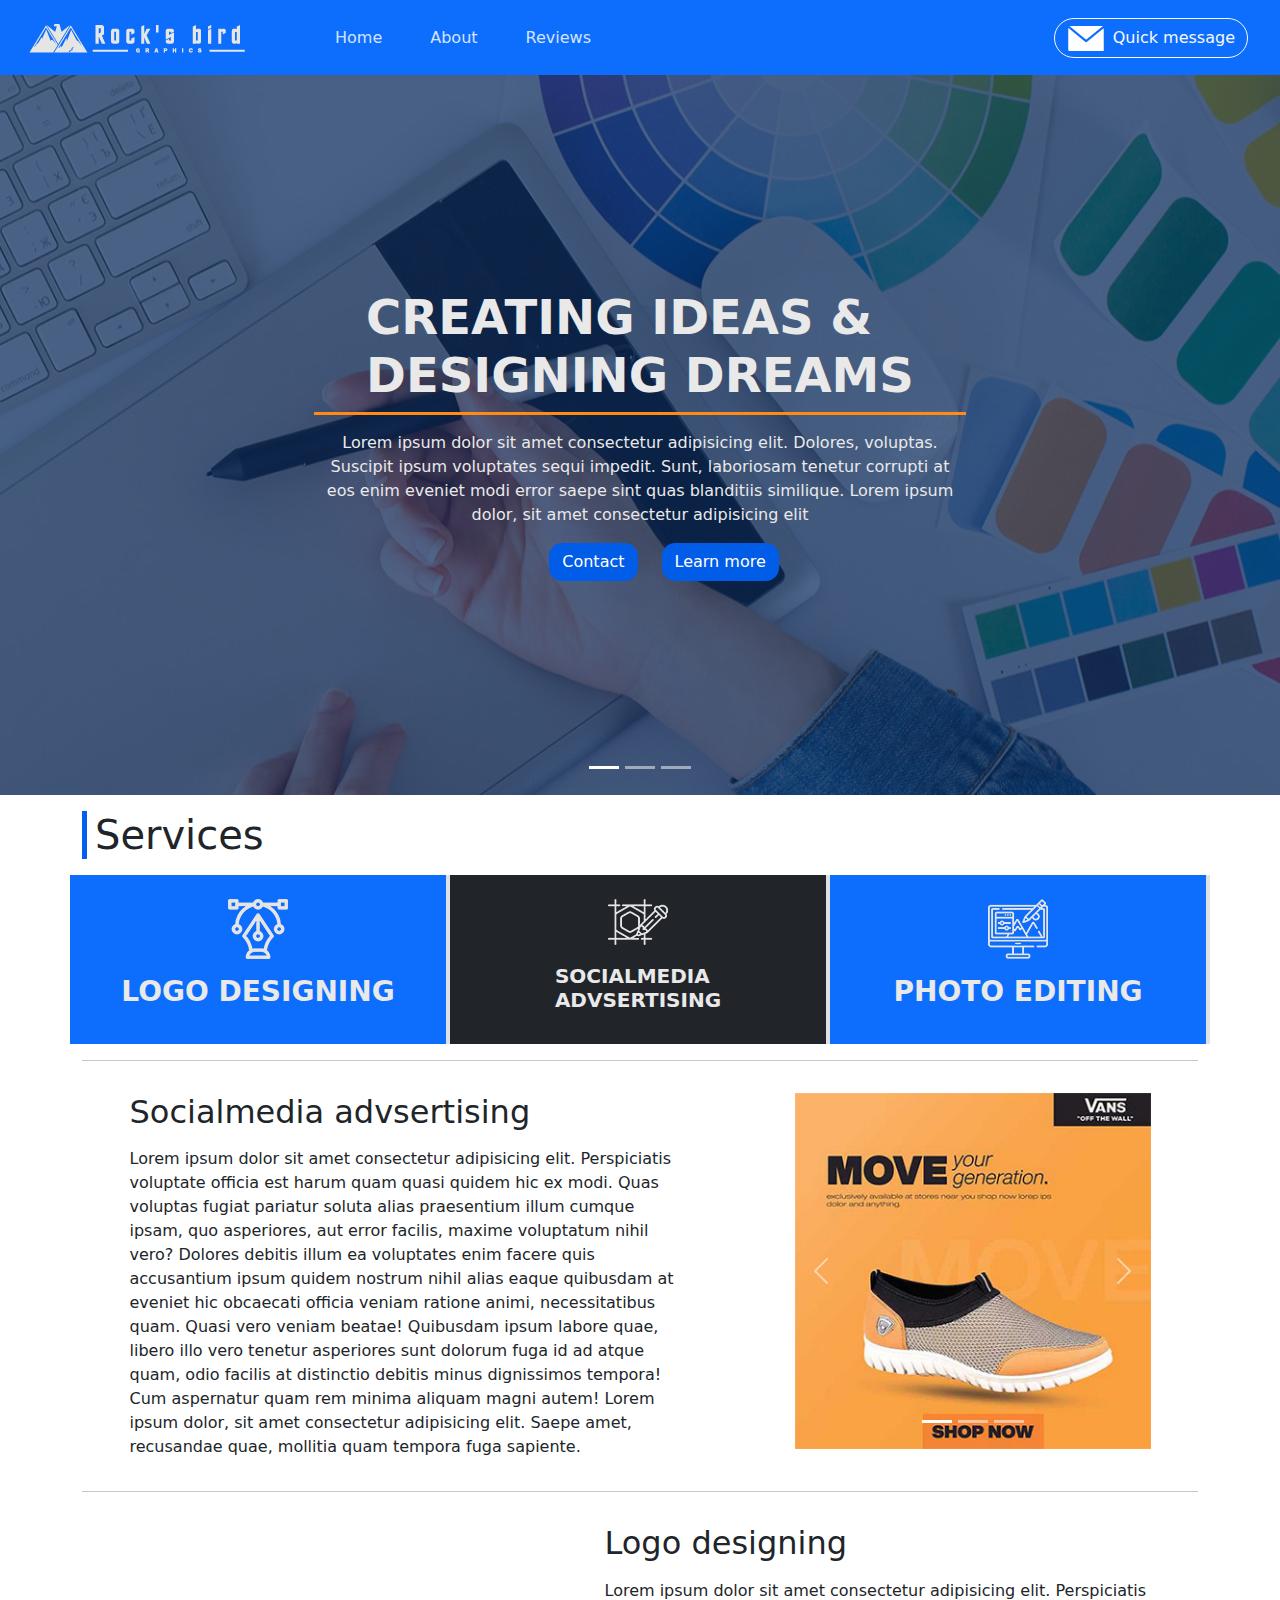
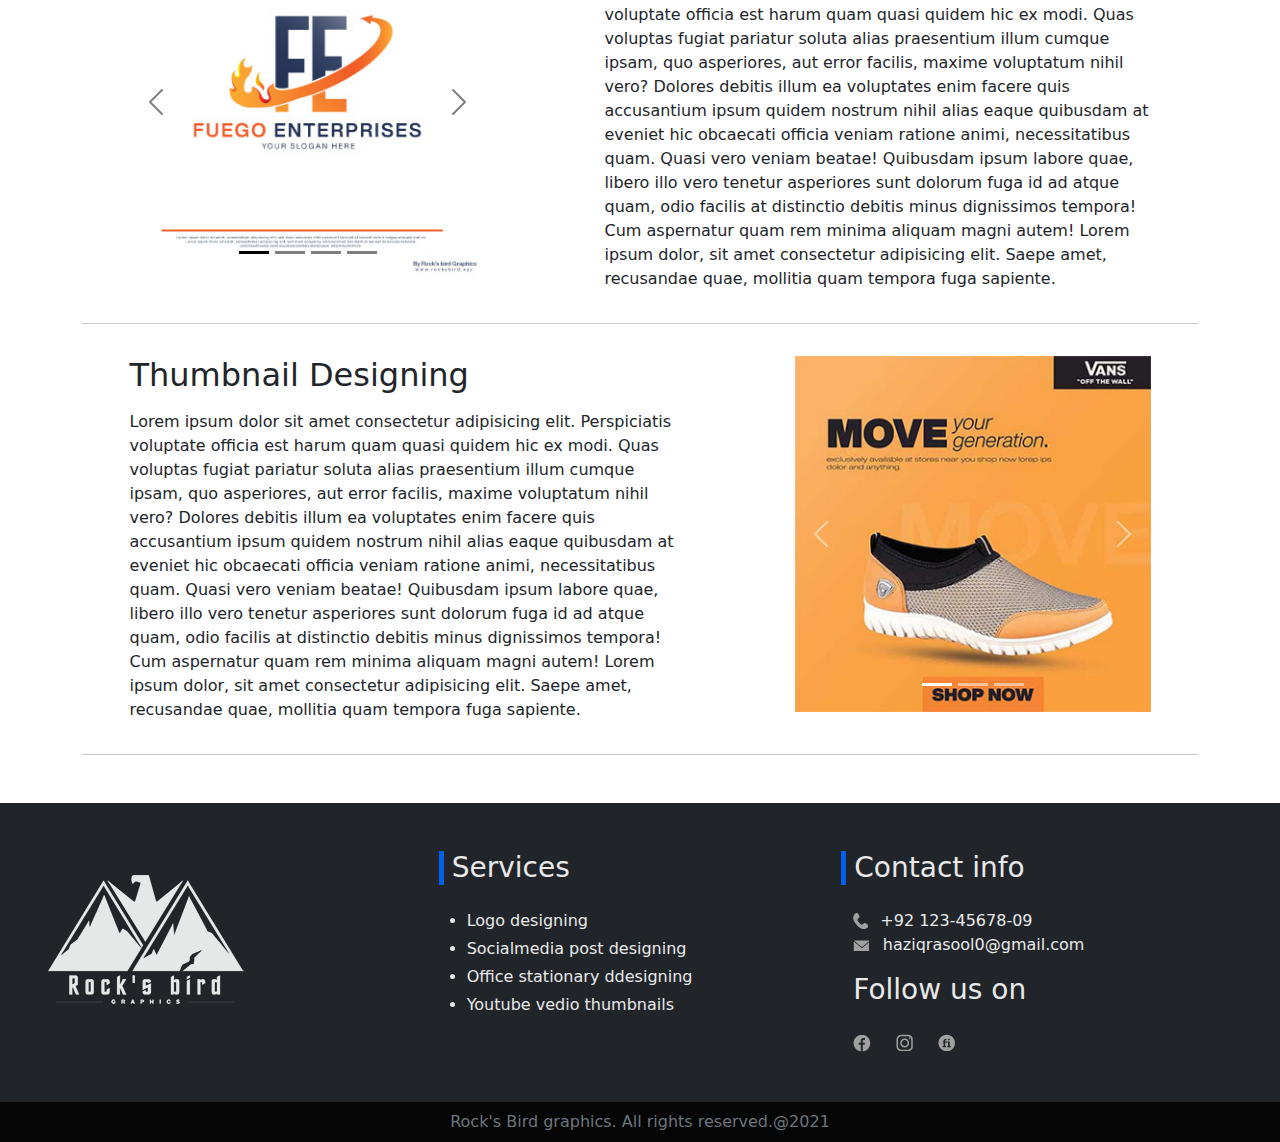
<file: index.html>
<!DOCTYPE html>
<html lang="en">
  <head>
    <meta charset="UTF-8" />
    <meta http-equiv="X-UA-Compatible" content="IE=edge" />
    <meta name="viewport" content="width=device-width, initial-scale=1.0" />
    <title>Home</title>
    <link rel="stylesheet" href="css/bootstrap.css" />
    <link rel="stylesheet" href="css/mystyle.css" />
    <link
      rel="shortcut icon"
      href="images/backgrounds/favicon.png"
      type="image/x-icon"
    />
    <script src="js/jquery.js"></script>
  </head>
  <body>
    <!-- navbar -->
    <nav class="navbar navbar-expand-md bg-primary navbar-dark p-3">
      <div class="navbar-brand">
        <a href="index.html"
          ><img
            src="images/backgrounds/for-ewbsite-logo.png"
            alt="logo"
            class="img-fluid ms-2"
        /></a>
      </div>
      <button
        class="navbar-toggler"
        data-bs-target="#mynavbar"
        data-bs-toggle="collapse"
      >
        <span class="navbar-toggler-icon"></span>
      </button>
      <div class="collapse navbar-collapse" id="mynavbar">
        <ul class="navbar-nav ms-5">
          <li class="nav-item">
            <a href="index.html" class="nav-link px-4">Home</a>
          </li>
          <li class="nav-item">
            <a href="about.html" class="nav-link px-4">About</a>
          </li>
          <li class="nav-item">
            <a href="reviews.html" class="nav-link px-4">Reviews</a>
          </li>
        </ul>
      </div>
      <div class="row align-items-center d-md-block d-none">
        <div class="col-auto me-3">
          <button
            data-bs-target="#modalmessage"
            data-bs-toggle="modal"
            class="btn btn-outline-light rounded-pill"
          >
            <img
              src="images/backgrounds/mail-40px.png"
              alt="message-icon"
              class="me-1"
            />
            Quick message
          </button>
        </div>
      </div>
    </nav>
    <!-- main carousel  -->
    <div class="container-fluid">
      <di class="row">
        <div class="col p-0">
          <div class="carousel slide" data-bs-ride="carousel" id="maincarousel">
            <ol class="carousel-indicators">
              <li
                data-bs-target="#maincarousel"
                data-bs-slide-to="0"
                class="active"
              ></li>
              <li data-bs-target="#maincarousel" data-bs-slide-to="1"></li>
              <li data-bs-target="#maincarousel" data-bs-slide-to="2"></li>
            </ol>
            <div class="carousel-inner">
              <div class="carousel-item active">
                <div class="bg-image">
                  <div class="container-fluid p-0">
                    <div
                      class="row overlay align-items-center justify-content-center"
                    >
                      <div class="col-md-6 col-10">
                        <div
                          class="row justify-content-center border-bottom border-primary border-3"
                        >
                          <div class="col-auto">
                            <h1 class="dialog fw-bold display-5">
                              Creating ideas &<br />
                              Designing dreams
                            </h1>
                          </div>
                        </div>

                        <p class="mt-3 para text-center">
                          Lorem ipsum dolor sit amet consectetur adipisicing
                          elit. Dolores, voluptas. Suscipit ipsum voluptates
                          sequi impedit. Sunt, laboriosam tenetur corrupti at
                          eos enim eveniet modi error saepe sint quas blanditiis
                          similique. Lorem ipsum dolor, sit amet consectetur
                          adipisicing elit
                        </p>
                        <div class="row justify-content-center">
                          <div class="col-auto">
                            <button
                              class="btn btn-primary rounded-3 ms-5"
                              data-bs-target="#modalSignin"
                              data-bs-toggle="modal"
                            >
                              Contact
                            </button>
                          </div>
                          <div class="col-auto">
                            <a href="about.html"
                              ><button class="btn btn-primary rounded-3">
                                Learn more
                              </button></a
                            >
                          </div>
                        </div>
                      </div>
                    </div>
                  </div>
                </div>
              </div>
              <!-- item 2  -->
              <div class="carousel-item">
                <div class="bg-image-2">
                  <div class="container-fluid p-0">
                    <div
                      class="row overlay align-items-center justify-content-center"
                    >
                      <div class="col-md-6 col-10">
                        <div
                          class="row justify-content-center border-bottom border-primary border-3"
                        >
                          <div class="col-auto">
                            <h1 class="dialog fw-bold display-5">
                              Creating ideas
                            </h1>
                          </div>
                        </div>
                        <p class="mt-3 para text-center">
                          Lorem ipsum dolor sit amet consectetur adipisicing
                          elit. Dolores, voluptas. Suscipit ipsum voluptates
                          sequi impedit. Sunt, laboriosam tenetur corrupti at
                          eos enim eveniet modi error saepe sint quas blanditiis
                          similique. Lorem ipsum dolor, sit amet consectetur
                          adipisicing elit
                        </p>
                        <div class="row justify-content-center">
                          <div class="col-auto">
                            <button
                              class="btn btn-primary ms-5 rounded-3"
                              data-bs-target="#modalSignin"
                              data-bs-toggle="modal"
                            >
                              Contact
                            </button>
                          </div>
                          <div class="col-auto">
                            <a href="about.html"
                              ><button class="btn btn-primary rounded-3">
                                Learn more
                              </button></a
                            >
                          </div>
                        </div>
                      </div>
                    </div>
                  </div>
                </div>
              </div>
              <!-- item 3  -->
              <div class="carousel-item">
                <div class="bg-image-3">
                  <div class="container-fluid p-0">
                    <div
                      class="row overlay align-items-center justify-content-center"
                    >
                      <div class="col-md-6 col-10">
                        <div
                          class="row justify-content-center border-bottom border-primary border-3"
                        >
                          <div class="col-auto">
                            <h1 class="dialog fw-bold display-5">
                              Designing Dreams
                            </h1>
                          </div>
                        </div>
                        <p class="mt-3 para text-center">
                          Lorem ipsum dolor sit amet consectetur adipisicing
                          elit. Dolores, voluptas. Suscipit ipsum voluptates
                          sequi impedit. Sunt, laboriosam tenetur corrupti at
                          eos enim eveniet modi error saepe sint quas blanditiis
                          similique. Lorem ipsum dolor, sit amet consectetur
                          adipisicing elit
                        </p>
                        <div class="row justify-content-center">
                          <div class="col-auto">
                            <button
                              class="btn btn-primary ms-5 rounded-3"
                              data-bs-target="#modalSignin"
                              data-bs-toggle="modal"
                            >
                              Contact
                            </button>
                          </div>
                          <div class="col-auto">
                            <a href="about.html"
                              ><button class="btn btn-primary rounded-3">
                                Learn more
                              </button></a
                            >
                          </div>
                        </div>
                      </div>
                    </div>
                  </div>
                </div>
              </div>
            </div>
          </div>
        </div>
      </di>
    </div>
    <!-- services  -->
    <div class="container my-3">
      <div class="row">
        <div class="col"><h1 class="border-left ps-2">Services</h1></div>
      </div>
      <div class="row my-2">
        <div class="col-md-4 bg-primary p-4 border-end border-4">
          <div class="row justify-content-center">
            <div class="col-auto">
              <img src="images/backgrounds/logo.png" class="img-fluid" />
            </div>
          </div>
          <div class="row justify-content-center mt-3">
            <div class="col-auto">
              <h2 class="text-uppercase fw-bold fs-3 text-color">
                Logo designing
              </h2>
            </div>
          </div>
        </div>
        <div class="col-md-4 bg-dark p-4 border-end border-4">
          <div class="row justify-content-center">
            <div class="col-auto">
              <img src="images/backgrounds/logo-design.png" class="img-fluid" />
            </div>
          </div>
          <div class="row justify-content-center mt-3">
            <div class="col-auto">
              <h2
                class="text-uppercase fw-bold fs-5 text-color text-align-center"
              >
                socialmedia <br />
                advsertising
              </h2>
            </div>
          </div>
        </div>
        <div class="col-md-4 bg-primary p-4 border-end border-4">
          <div class="row justify-content-center">
            <div class="col-auto">
              <img src="images/backgrounds/img-editing.png" class="img-fluid" />
            </div>
          </div>
          <div class="row justify-content-center mt-3">
            <div class="col-auto">
              <h2 class="text-uppercase fw-bold fs-3 text-color">
                Photo editing
              </h2>
            </div>
          </div>
        </div>
      </div>
      <hr />
    </div>
    <!-- body  -->
    <div class="container">
      <div class="row d-flex justify-content-center">
        <div class="col-md-6 mt-3">
          <h2 class="mb-3">Socialmedia advsertising</h2>
          <p class="">
            Lorem ipsum dolor sit amet consectetur adipisicing elit.
            Perspiciatis voluptate officia est harum quam quasi quidem hic ex
            modi. Quas voluptas fugiat pariatur soluta alias praesentium illum
            cumque ipsam, quo asperiores, aut error facilis, maxime voluptatum
            nihil vero? Dolores debitis illum ea voluptates enim facere quis
            accusantium ipsum quidem nostrum nihil alias eaque quibusdam at
            eveniet hic obcaecati officia veniam ratione animi, necessitatibus
            quam. Quasi vero veniam beatae! Quibusdam ipsum labore quae, libero
            illo vero tenetur asperiores sunt dolorum fuga id ad atque quam,
            odio facilis at distinctio debitis minus dignissimos tempora! Cum
            aspernatur quam rem minima aliquam magni autem! Lorem ipsum dolor,
            sit amet consectetur adipisicing elit. Saepe amet, recusandae quae,
            mollitia quam tempora fuga sapiente.
          </p>
        </div>
        <div class="col-md-4 col-8 offset-md-1 my-3">
          <div class="carousel slide" data-bs-ride="carousel" id="sm-carousel">
            <ol class="carousel-indicators">
              <li
                data-bs-target="#sm-carousel"
                data-bs-slide-to="0"
                class="active"
              ></li>
              <li data-bs-target="#sm-carousel" data-bs-slide-to="1"></li>
              <li data-bs-target="#sm-carousel" data-bs-slide-to="2"></li>
            </ol>
            <div class="carousel-inner">
              <div class="carousel-item active">
                <img
                  src="images/SM posts/orange-shoes.jpg"
                  alt=""
                  class="img-fluid p-0"
                />
              </div>
              <div class="carousel-item">
                <img
                  src="images/SM posts/hh.jpg"
                  alt=""
                  class="img-fluid p-0"
                />
              </div>
              <div class="carousel-item">
                <img
                  src="images/SM posts/travel.jpg"
                  alt=""
                  class="img-fluid p-0"
                />
              </div>
              <button
                class="carousel-control-next"
                data-bs-target="#sm-carousel"
                data-bs-slide="next"
              >
                <span class="carousel-control-next-icon"></span>
              </button>
              <button
                class="carousel-control-prev"
                data-bs-target="#sm-carousel"
                data-bs-slide="prev"
              >
                <span class="carousel-control-prev-icon"></span>
              </button>
            </div>
          </div>
        </div>
      </div>
      <hr />
      <div class="row d-flex justify-content-center">
        <div class="col-md-6 mt-3 order-md-2 order-1 offset-md-1">
          <h2 class="mb-3">Logo designing</h2>
          <p class="">
            Lorem ipsum dolor sit amet consectetur adipisicing elit.
            Perspiciatis voluptate officia est harum quam quasi quidem hic ex
            modi. Quas voluptas fugiat pariatur soluta alias praesentium illum
            cumque ipsam, quo asperiores, aut error facilis, maxime voluptatum
            nihil vero? Dolores debitis illum ea voluptates enim facere quis
            accusantium ipsum quidem nostrum nihil alias eaque quibusdam at
            eveniet hic obcaecati officia veniam ratione animi, necessitatibus
            quam. Quasi vero veniam beatae! Quibusdam ipsum labore quae, libero
            illo vero tenetur asperiores sunt dolorum fuga id ad atque quam,
            odio facilis at distinctio debitis minus dignissimos tempora! Cum
            aspernatur quam rem minima aliquam magni autem! Lorem ipsum dolor,
            sit amet consectetur adipisicing elit. Saepe amet, recusandae quae,
            mollitia quam tempora fuga sapiente.
          </p>
        </div>
        <div class="col-md-4 col-8 my-3 order-md-1 order-2">
          <div
            class="carousel slide carousel-dark"
            data-bs-ride="carousel"
            id="logo-carousel"
          >
            <div class="carousel-inner">
              <ol class="carousel-indicators">
                <li
                  data-bs-target="#logo-carousel"
                  data-bs-slide-to="0"
                  class="active"
                ></li>
                <li data-bs-target="#logo-carousel" data-bs-slide-to="1"></li>
                <li data-bs-target="#logo-carousel" data-bs-slide-to="2"></li>
                <li data-bs-target="#logo-carousel" data-bs-slide-to="3"></li>
              </ol>
              <div class="carousel-item active">
                <img
                  src="images/logos/Fuego-logo.jpg"
                  alt=""
                  class="img-fluid p-0"
                />
              </div>
              <div class="carousel-item">
                <img
                  src="images/logos/bonsai logo.jpg"
                  alt=""
                  class="img-fluid p-0"
                />
              </div>
              <div class="carousel-item">
                <img
                  src="images/logos/ornge-logo.jpg"
                  alt=""
                  class="img-fluid p-0"
                />
              </div>
              <div class="carousel-item">
                <img
                  src="images/logos/orange 2.jpg"
                  alt=""
                  class="img-fluid p-0"
                />
              </div>
              <button
                class="carousel-control-next"
                data-bs-target="#logo-carousel"
                data-bs-slide="next"
              >
                <span class="carousel-control-next-icon"></span>
              </button>
              <button
                class="carousel-control-prev"
                data-bs-target="#logo-carousel"
                data-bs-slide="prev"
              >
                <span class="carousel-control-prev-icon"></span>
              </button>
            </div>
          </div>
        </div>
      </div>
      <hr />
      <div class="row d-flex justify-content-center">
        <div class="col-md-6 mt-3">
          <h2 class="mb-3">Thumbnail Designing</h2>
          <p class="">
            Lorem ipsum dolor sit amet consectetur adipisicing elit.
            Perspiciatis voluptate officia est harum quam quasi quidem hic ex
            modi. Quas voluptas fugiat pariatur soluta alias praesentium illum
            cumque ipsam, quo asperiores, aut error facilis, maxime voluptatum
            nihil vero? Dolores debitis illum ea voluptates enim facere quis
            accusantium ipsum quidem nostrum nihil alias eaque quibusdam at
            eveniet hic obcaecati officia veniam ratione animi, necessitatibus
            quam. Quasi vero veniam beatae! Quibusdam ipsum labore quae, libero
            illo vero tenetur asperiores sunt dolorum fuga id ad atque quam,
            odio facilis at distinctio debitis minus dignissimos tempora! Cum
            aspernatur quam rem minima aliquam magni autem! Lorem ipsum dolor,
            sit amet consectetur adipisicing elit. Saepe amet, recusandae quae,
            mollitia quam tempora fuga sapiente.
          </p>
        </div>
        <div class="col-md-4 col-8 offset-md-1 my-3">
          <div class="carousel slide" data-bs-ride="carousel" id="sm-carousel2">
            <div class="carousel-inner">
              <ol class="carousel-indicators">
                <li
                  data-bs-target="#sm-carousel2"
                  data-bs-slide-to="0"
                  class="active"
                ></li>
                <li data-bs-target="#sm-carousel2" data-bs-slide-to="1"></li>
                <li data-bs-target="#sm-carousel2" data-bs-slide-to="2"></li>
              </ol>
              <div class="carousel-item active">
                <img
                  src="images/SM posts/orange-shoes.jpg"
                  alt=""
                  class="img-fluid p-0"
                />
              </div>
              <div class="carousel-item">
                <img
                  src="images/SM posts/hh.jpg"
                  alt=""
                  class="img-fluid p-0"
                />
              </div>
              <div class="carousel-item">
                <img
                  src="images/SM posts/travel.jpg"
                  alt=""
                  class="img-fluid p-0"
                />
              </div>
              <button
                class="carousel-control-next"
                data-bs-target="#sm-carousel2"
                data-bs-slide="next"
              >
                <span class="carousel-control-next-icon"></span>
              </button>
              <button
                class="carousel-control-prev"
                data-bs-target="#sm-carousel2"
                data-bs-slide="prev"
              >
                <span class="carousel-control-prev-icon"></span>
              </button>
            </div>
          </div>
        </div>
      </div>
      <hr />
    </div>
    <!-- footer  -->
    <div class="container-fluid mt-5 bg-dark p-5">
      <div class="row">
        <div class="col-md-3 my-4 d-md-inline d-none">
          <img
            src="images/backgrounds/bright-logo-detail-and-simple.png"
            alt="Brand logo"
          />
        </div>
        <div class="col-md-4 offset-md-1 col-6">
          <div class="row mb-3">
            <h3 class="text-color border-left ps-2">Services</h3>
          </div>
          <div class="row ms-1">
            <ul>
              <li class="text-color">Logo designing</li>
              <li class="text-color my-1">Socialmedia post designing</li>
              <li class="text-color">Office stationary ddesigning</li>
              <li class="text-color my-1">Youtube vedio thumbnails</li>
            </ul>
          </div>
        </div>
        <div class="col-md-4 col-6">
          <div class="row mb-3">
            <h3 class="text-color border-left ps-2">Contact info</h3>
          </div>
          <div class="row">
            <div class="col-auto">
              <img src="images/backgrounds/call-icon.png" alt="" />
            </div>
            <div class="col-auto text-color p-0">+92 123-45678-09</div>
          </div>
          <div class="row">
            <div class="col-1">
              <img src="images/backgrounds/mail-icon.png" alt="" />
            </div>
            <div class="col-9 text-color ms-2 p-0">haziqrasool0@gmail.com</div>
          </div>
          <div class="row my-3">
            <h3 class="text-color">Follow us on</h3>
          </div>
          <div class="row">
            <div class="col-auto">
              <a
                href="https://www.facebook.com/profile.php?id=100007521962107"
                target="blank"
                ><img
                  src="images/backgrounds/facebook-icon.png"
                  alt="facebook-icon"
                  data-bs-toggle="tooltip"
                  data-bs-placement="top"
                  title="Facebook"
                />
              </a>
            </div>
            <div class="col-auto">
              <a
                href="https://www.instagram.com/rocksbird_graphics"
                target="blank"
                ><img
                  src="images/backgrounds/insta-icon.png"
                  alt="instagram-icon"
                  data-bs-toggle="tooltip"
                  data-bs-placement="top"
                  title="Instagram"
              /></a>
            </div>
            <div class="col-auto">
              <a
                href="https://www.fiverr.com/rocks_bird_?up_rollout=true"
                target="blank"
                ><img
                  src="images/backgrounds/fiverr-icon.png"
                  alt="fiverr-icon"
                  data-bs-toggle="tooltip"
                  data-bs-placement="top"
                  title="Fiverr"
              /></a>
            </div>
          </div>
        </div>
      </div>
    </div>
    <div class="container-fluid" style="background-color: rgb(5, 5, 5)">
      <div class="row justify-content-center text-color text-muted p-2">
        Rock's Bird graphics. All rights reserved.@2021
      </div>
    </div>
    <!-- contact modal   -->
    <div class="modal fade" id="modalSignin" data-bs-backdrop="static">
      <div class="modal-dialog">
        <div class="modal-content rounded-3 shadow">
          <div class="modal-header pb-4 border-bottom-1">
            <h2 class="fw-bold">Contact now</h2>
            <button
              type="button"
              class="btn-close"
              data-bs-dismiss="modal"
            ></button>
          </div>

          <div class="modal-body p-5 pt-3">
            <form class="">
              <div class="form-floating mb-3">
                <input
                  type="text"
                  class="form-control rounded-3"
                  id="floatingInput"
                  placeholder="name@example.com"
                />
                <label for="floatingInput">Full name</label>
              </div>
              <div class="form-floating mb-3">
                <input
                  type="email"
                  class="form-control rounded-3"
                  id="floatingInput"
                  placeholder="name@example.com"
                />
                <label for="floatingInput">Email address</label>
              </div>
              <div class="form-floating mb-3">
                <textarea
                  type="text"
                  class="form-control rounded-3"
                  id="floatingInput"
                  style="height: 100px"
                  placeholder="name@example.com"
                ></textarea>
                <label for="floatingInput">Your message</label>
              </div>
              <button
                class="w-100 mb-2 btn btn-lg rounded-4 btn-primary"
                type="submit"
              >
                Send
              </button>

              <hr class="my-4" />
              <h2 class="fs-5 fw-bold mb-3">Or use a third-party</h2>
              <button
                class="w-100 py-2 mb-2 btn btn-outline-success rounded-4"
                type="submit"
              >
                <img
                  src="images/backgrounds/fiverr-icon.png"
                  alt=""
                  class="me-5"
                />
                Message on Fiverr
              </button>
              <button
                class="w-100 py-2 mb-2 btn btn-outline-primary rounded-4"
                type="submit"
              >
                <img
                  src="images/backgrounds/facebook-icon.png"
                  alt=""
                  class="me-3"
                />
                Message on Facebook
              </button>
              <button
                class="w-100 py-2 mb-2 btn btn-outline-info rounded-4"
                type="submit"
              >
                <img
                  src="images/backgrounds/insta-icon.png"
                  alt=""
                  class="me-3"
                />
                Message on Instagram
              </button>
            </form>
          </div>
        </div>
      </div>
    </div>
    <!-- modal message  -->
    <div class="modal fade" id="modalmessage" data-bs-backdrop="static">
      <div class="modal-dialog modal-dialog-centered">
        <div class="modal-content rounded-3">
          <div class="modal-header pb-4 border-bottom-1">
            <h2 class="fw-bold">Send a quick message</h2>
            <button
              type="button"
              class="btn-close"
              data-bs-dismiss="modal"
            ></button>
          </div>

          <div class="modal-body p-5 pt-3">
            <form class="">
              <div class="form-floating mb-3">
                <input
                  type="text"
                  class="form-control rounded-3"
                  id="floatingInput"
                  placeholder="name@example.com"
                />
                <label for="floatingInput">Full name</label>
              </div>
              <div class="form-floating mb-3">
                <input
                  type="email"
                  class="form-control rounded-3"
                  id="floatingInput"
                  placeholder="name@example.com"
                />
                <label for="floatingInput">Email address</label>
              </div>
              <div class="form-floating mb-3">
                <textarea
                  type="text"
                  class="form-control rounded-3"
                  id="floatingInput"
                  style="height: 100px"
                  placeholder="name@example.com"
                ></textarea>
                <label for="floatingInput">Your message</label>
              </div>
              <button
                class="w-100 mb-2 btn btn-lg rounded-4 btn-new"
                type="submit"
              >
                Send
              </button>
            </form>
          </div>
        </div>
      </div>
    </div>
    <script src="js/bootstrap.bundle.js"></script>
    <script src="js/myjava.js"></script>
  </body>
</html>
</file>
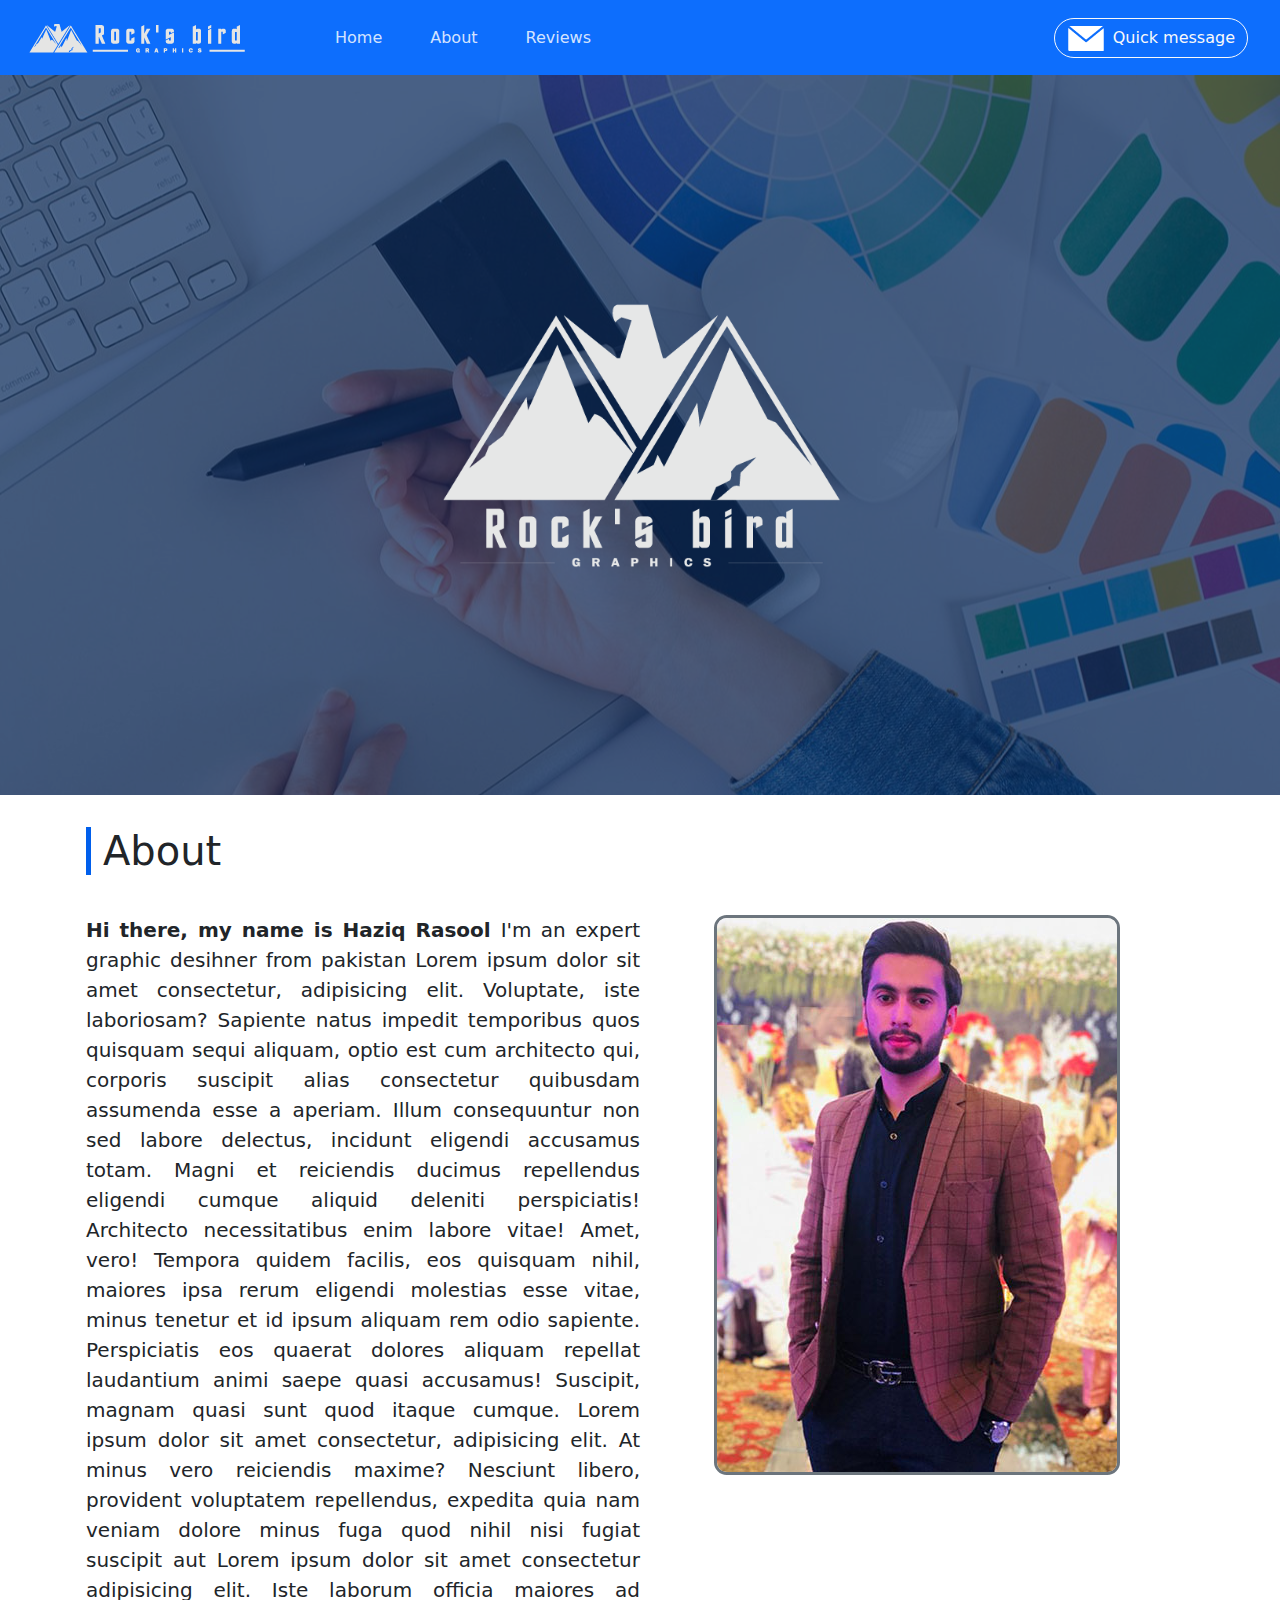
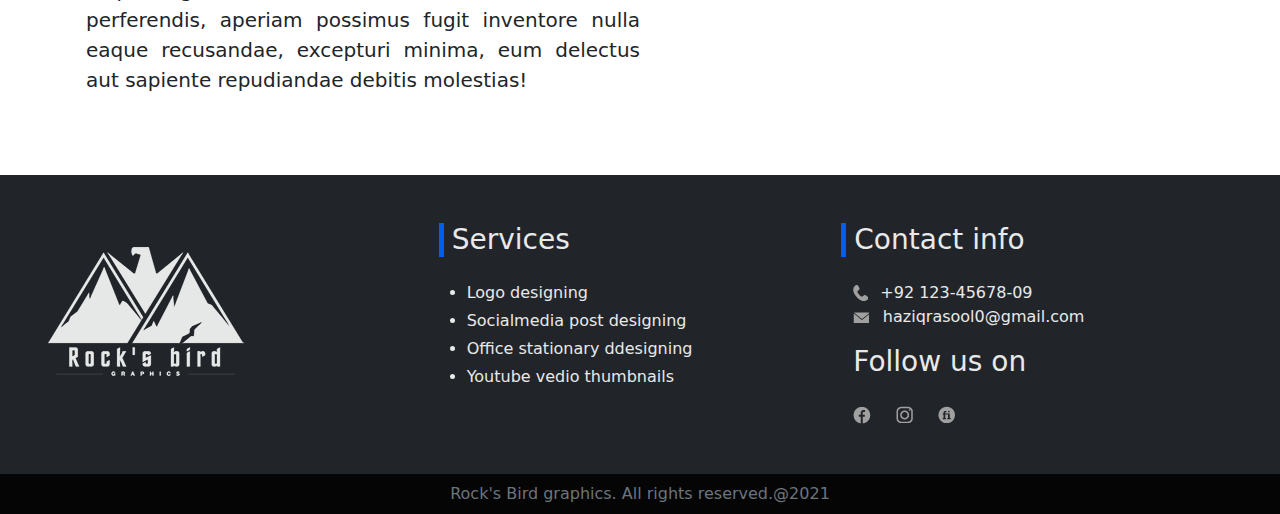
<file: about.html>
<!DOCTYPE html>
<html lang="en">
  <head>
    <meta charset="UTF-8" />
    <meta http-equiv="X-UA-Compatible" content="IE=edge" />
    <meta name="viewport" content="width=device-width, initial-scale=1.0" />
    <title>About</title>
    <link rel="stylesheet" href="css/bootstrap.css" />
    <link rel="stylesheet" href="css/mystyle.css" />
    <link
      rel="shortcut icon"
      href="images/backgrounds/favicon.png"
      type="image/x-icon"
    />
  </head>
  <body>
    <!-- navbar  -->
    <nav class="navbar navbar-expand-md bg-primary navbar-dark p-3">
      <div class="navbar-brand">
        <a href="index.html"
          ><img
            src="images/backgrounds/for-ewbsite-logo.png"
            alt="logo"
            class="img-fluid ms-2"
        /></a>
      </div>
      <button
        class="navbar-toggler"
        data-bs-target="#mynavbar"
        data-bs-toggle="collapse"
      >
        <span class="navbar-toggler-icon"></span>
      </button>
      <div class="collapse navbar-collapse" id="mynavbar">
        <ul class="navbar-nav ms-5">
          <li class="nav-item">
            <a href="index.html" class="nav-link px-4">Home</a>
          </li>
          <li class="nav-item">
            <a href="about.html" class="nav-link px-4">About</a>
          </li>
          <li class="nav-item">
            <a href="reviews.html" class="nav-link px-4">Reviews</a>
          </li>
        </ul>
      </div>
      <div class="row align-items-center d-md-block d-none">
        <div class="col-auto me-3">
          <button
            data-bs-target="#modalmessage"
            data-bs-toggle="modal"
            class="btn btn-outline-light rounded-pill"
          >
            <img
              src="images/backgrounds/mail-40px.png"
              alt="message-icon"
              class="me-1"
            />
            Quick message
          </button>
        </div>
      </div>
    </nav>
    <div class="container-fluid bg-image">
      <div class="row overlay justify-content-center align-items-center">
        <div class="col-md-4 col-8">
          <img
            src="images/backgrounds/for-about.png"
            alt="logo"
            class="img-fluid"
          />
        </div>
      </div>
    </div>
    <div class="container my-3">
      <div class="row p-3"><h1 class="border-left fs-1">About</h1></div>
      <div class="row justify-content-around p-3">
        <div class="col-md-6 p-0">
          <p class="fs-5 text-justify">
            <b class="fw-bold">Hi there, my name is Haziq Rasool </b>
            I'm an expert graphic desihner from pakistan Lorem ipsum dolor sit
            amet consectetur, adipisicing elit. Voluptate, iste laboriosam?
            Sapiente natus impedit temporibus quos quisquam sequi aliquam, optio
            est cum architecto qui, corporis suscipit alias consectetur
            quibusdam assumenda esse a aperiam. Illum consequuntur non sed
            labore delectus, incidunt eligendi accusamus totam. Magni et
            reiciendis ducimus repellendus eligendi cumque aliquid deleniti
            perspiciatis! Architecto necessitatibus enim labore vitae! Amet,
            vero! Tempora quidem facilis, eos quisquam nihil, maiores ipsa rerum
            eligendi molestias esse vitae, minus tenetur et id ipsum aliquam rem
            odio sapiente. Perspiciatis eos quaerat dolores aliquam repellat
            laudantium animi saepe quasi accusamus! Suscipit, magnam quasi sunt
            quod itaque cumque. Lorem ipsum dolor sit amet consectetur,
            adipisicing elit. At minus vero reiciendis maxime? Nesciunt libero,
            provident voluptatem repellendus, expedita quia nam veniam dolore
            minus fuga quod nihil nisi fugiat suscipit aut Lorem ipsum dolor sit
            amet consectetur adipisicing elit. Iste laborum officia maiores ad
            perferendis, aperiam possimus fugit inventore nulla eaque
            recusandae, excepturi minima, eum delectus aut sapiente repudiandae
            debitis molestias!
          </p>
        </div>
        <div class="col-md-6">
          <img
            src="images/backgrounds/profile-pic.jpg"
            alt=""
            class="border-3 border-secondary border rounded-3 d-block mx-auto"
          />
        </div>
      </div>
    </div>
    <!-- footer  -->
    <div class="container-fluid mt-5 bg-dark p-5">
      <div class="row">
        <div class="col-md-3 my-4 d-md-inline d-none">
          <img
            src="images/backgrounds/bright-logo-detail-and-simple.png"
            alt="Brand logo"
          />
        </div>
        <div class="col-md-4 offset-md-1 col-6">
          <div class="row mb-3">
            <h3 class="text-color border-left ps-2">Services</h3>
          </div>
          <div class="row ms-1">
            <ul>
              <li class="text-color">Logo designing</li>
              <li class="text-color my-1">Socialmedia post designing</li>
              <li class="text-color">Office stationary ddesigning</li>
              <li class="text-color my-1">Youtube vedio thumbnails</li>
            </ul>
          </div>
        </div>
        <div class="col-md-4 col-6">
          <div class="row mb-3">
            <h3 class="text-color border-left ps-2">Contact info</h3>
          </div>
          <div class="row">
            <div class="col-auto">
              <img src="images/backgrounds/call-icon.png" alt="" />
            </div>
            <div class="col-auto text-color p-0">+92 123-45678-09</div>
          </div>
          <div class="row">
            <div class="col-1">
              <img src="images/backgrounds/mail-icon.png" alt="" />
            </div>
            <div class="col-9 text-color ms-2 p-0">haziqrasool0@gmail.com</div>
          </div>
          <div class="row my-3">
            <h3 class="text-color">Follow us on</h3>
          </div>
          <div class="row">
            <div class="col-auto">
              <a
                href="https://www.facebook.com/profile.php?id=100007521962107"
                target="blank"
                ><img
                  src="images/backgrounds/facebook-icon.png"
                  alt="facebook-icon"
                  data-bs-toggle="tooltip"
                  data-bs-placement="top"
                  title="Facebook"
                />
              </a>
            </div>
            <div class="col-auto">
              <a
                href="https://www.instagram.com/rocksbird_graphics"
                target="blank"
                ><img
                  src="images/backgrounds/insta-icon.png"
                  alt="instagram-icon"
                  data-bs-toggle="tooltip"
                  data-bs-placement="top"
                  title="Instagram"
              /></a>
            </div>
            <div class="col-auto">
              <a
                href="https://www.fiverr.com/rocks_bird_?up_rollout=true"
                target="blank"
                ><img
                  src="images/backgrounds/fiverr-icon.png"
                  alt="fiverr-icon"
                  data-bs-toggle="tooltip"
                  data-bs-placement="top"
                  title="Fiverr"
              /></a>
            </div>
          </div>
        </div>
      </div>
    </div>
    <div class="container-fluid" style="background-color: rgb(5, 5, 5)">
      <div class="row justify-content-center text-color text-muted p-2">
        Rock's Bird graphics. All rights reserved.@2021
      </div>
    </div>
    <!-- modal message  -->
    <div class="modal fade" id="modalmessage" data-bs-backdrop="static">
      <div class="modal-dialog modal-dialog-centered">
        <div class="modal-content rounded-3">
          <div class="modal-header pb-4 border-bottom-1">
            <h2 class="fw-bold">Send a quick message</h2>
            <button
              type="button"
              class="btn-close"
              data-bs-dismiss="modal"
            ></button>
          </div>

          <div class="modal-body p-5 pt-3">
            <form class="">
              <div class="form-floating mb-3">
                <input
                  type="text"
                  class="form-control rounded-3"
                  id="floatingInput"
                  placeholder="name@example.com"
                />
                <label for="floatingInput">Full name</label>
              </div>
              <div class="form-floating mb-3">
                <input
                  type="email"
                  class="form-control rounded-3"
                  id="floatingInput"
                  placeholder="name@example.com"
                />
                <label for="floatingInput">Email address</label>
              </div>
              <div class="form-floating mb-3">
                <textarea
                  type="text"
                  class="form-control rounded-3"
                  id="floatingInput"
                  style="height: 100px"
                  placeholder="name@example.com"
                ></textarea>
                <label for="floatingInput">Your message</label>
              </div>
              <button
                class="w-100 mb-2 btn btn-lg rounded-4 btn-new"
                type="submit"
              >
                Send
              </button>
            </form>
          </div>
        </div>
      </div>
    </div>
    <script src="js/bootstrap.bundle.js"></script>
    <script src="js/myjava.js"></script>
  </body>
</html>
</file>
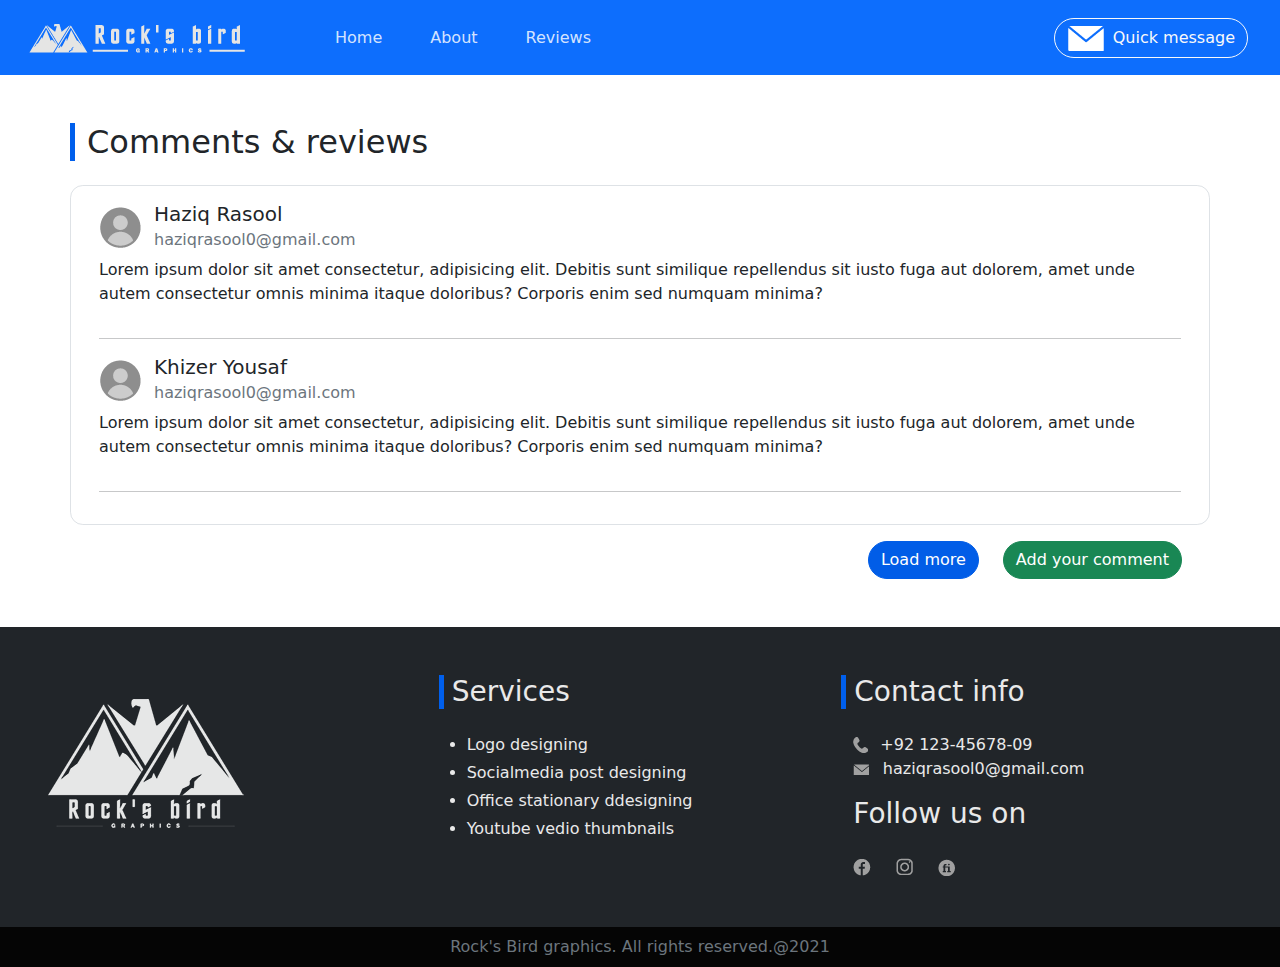
<file: reviews.html>
<!DOCTYPE html>
<html lang="en">
  <head>
    <meta charset="UTF-8" />
    <meta http-equiv="X-UA-Compatible" content="IE=edge" />
    <meta name="viewport" content="width=device-width, initial-scale=1.0" />
    <title>Reviews and comments</title>
    <link rel="stylesheet" href="css/bootstrap.css" />
    <link rel="stylesheet" href="css/mystyle.css" />
    <link
      rel="shortcut icon"
      href="images/backgrounds/favicon.png"
      type="image/x-icon"
    />
  </head>
  <body>
    <!-- navbar  -->
    <nav class="navbar navbar-expand-md bg-primary navbar-dark p-3">
      <div class="navbar-brand">
        <a href="index.html"
          ><img
            src="images/backgrounds/for-ewbsite-logo.png"
            alt="logo"
            class="img-fluid ms-2"
        /></a>
      </div>
      <button
        class="navbar-toggler"
        data-bs-target="#mynavbar"
        data-bs-toggle="collapse"
      >
        <span class="navbar-toggler-icon"></span>
      </button>
      <div class="collapse navbar-collapse" id="mynavbar">
        <ul class="navbar-nav ms-5">
          <li class="nav-item">
            <a href="index.html" class="nav-link px-4">Home</a>
          </li>
          <li class="nav-item">
            <a href="about.html" class="nav-link px-4">About</a>
          </li>
          <li class="nav-item">
            <a href="reviews.html" class="nav-link px-4">Reviews</a>
          </li>
        </ul>
      </div>
      <div class="row align-items-center d-md-block d-none">
        <div class="col-auto me-3">
          <button
            data-bs-target="#modalmessage"
            data-bs-toggle="modal"
            class="btn btn-outline-light rounded-pill"
          >
            <img
              src="images/backgrounds/mail-40px.png"
              alt="message-icon"
              class="me-1"
            />
            Quick message
          </button>
        </div>
      </div>
    </nav>
    <div class="container my-5">
      <div class="row">
        <h2 class="ms-md-0 ms-3 border-left">Comments & reviews</h2>
      </div>
      <div class="row border border-1 rounded-3 mt-3 p-3">
        <div class="col" id="commentSection">
          <div class="row">
            <div class="col">
              <div class="row">
                <div class="col-auto my-1">
                  <img
                    src="images/backgrounds/usericon.png"
                    alt="profile pic"
                  />
                </div>
                <div class="col-auto p-0">
                  <h4 class="fs-5">
                    Haziq Rasool <br />
                    <span class="fs-6 fw-light text-muted"
                      >haziqrasool0@gmail.com</span
                    >
                  </h4>
                </div>
              </div>
              <div class="row">
                <p>
                  Lorem ipsum dolor sit amet consectetur, adipisicing elit.
                  Debitis sunt similique repellendus sit iusto fuga aut dolorem,
                  amet unde autem consectetur omnis minima itaque doloribus?
                  Corporis enim sed numquam minima?
                </p>
              </div>
            </div>
          </div>
          <hr />
          <div class="row">
            <div class="col">
              <div class="row">
                <div class="col-auto my-1">
                  <img
                    src="images/backgrounds/usericon.png"
                    alt="profile pic"
                  />
                </div>
                <div class="col-auto p-0">
                  <h4 class="fs-5">
                    Khizer Yousaf <br />
                    <span class="fs-6 fw-light text-muted"
                      >haziqrasool0@gmail.com</span
                    >
                  </h4>
                </div>
              </div>
              <div class="row">
                <p>
                  Lorem ipsum dolor sit amet consectetur, adipisicing elit.
                  Debitis sunt similique repellendus sit iusto fuga aut dolorem,
                  amet unde autem consectetur omnis minima itaque doloribus?
                  Corporis enim sed numquam minima?
                </p>
              </div>
            </div>
          </div>
          <hr />
          <div class="row" id="loader">
            <div class="col">
              <div class="text-center">
                <div class="spinner-border text-primary" role="status"></div>
              </div>
            </div>
          </div>
        </div>
      </div>
      <div class="row justify-content-end my-3">
        <div class="col-auto">
          <button class="btn btn-primary rounded-pill" id="loadComment">
            Load more
          </button>
        </div>
        <div class="col-auto me-3">
          <button
            class="btn btn-success rounded-pill"
            data-bs-target="#commentModal"
            data-bs-toggle="modal"
            id="addcommentbtn"
          >
            Add your comment
          </button>
        </div>
      </div>
    </div>
    <!-- footer  -->
    <div class="container-fluid mt-5 bg-dark p-5">
      <div class="row">
        <div class="col-md-3 my-4 d-md-inline d-none">
          <img
            src="images/backgrounds/bright-logo-detail-and-simple.png"
            alt="Brand logo"
          />
        </div>
        <div class="col-md-4 offset-md-1 col-6">
          <div class="row mb-3">
            <h3 class="text-color border-left ps-2">Services</h3>
          </div>
          <div class="row ms-1">
            <ul>
              <li class="text-color">Logo designing</li>
              <li class="text-color my-1">Socialmedia post designing</li>
              <li class="text-color">Office stationary ddesigning</li>
              <li class="text-color my-1">Youtube vedio thumbnails</li>
            </ul>
          </div>
        </div>
        <div class="col-md-4 col-6">
          <div class="row mb-3">
            <h3 class="text-color border-left ps-2">Contact info</h3>
          </div>
          <div class="row">
            <div class="col-auto">
              <img src="images/backgrounds/call-icon.png" alt="" />
            </div>
            <div class="col-auto text-color p-0">+92 123-45678-09</div>
          </div>
          <div class="row">
            <div class="col-1">
              <img src="images/backgrounds/mail-icon.png" alt="" />
            </div>
            <div class="col-9 text-color ms-2 p-0">haziqrasool0@gmail.com</div>
          </div>
          <div class="row my-3">
            <h3 class="text-color">Follow us on</h3>
          </div>
          <div class="row">
            <div class="col-auto">
              <a
                href="https://www.facebook.com/profile.php?id=100007521962107"
                target="blank"
                ><img
                  src="images/backgrounds/facebook-icon.png"
                  alt="facebook-icon"
                  data-bs-toggle="tooltip"
                  data-bs-placement="top"
                  title="Facebook"
                />
              </a>
            </div>
            <div class="col-auto">
              <a
                href="https://www.instagram.com/rocksbird_graphics"
                target="blank"
                ><img
                  src="images/backgrounds/insta-icon.png"
                  alt="instagram-icon"
                  data-bs-toggle="tooltip"
                  data-bs-placement="top"
                  title="Instagram"
              /></a>
            </div>
            <div class="col-auto">
              <a
                href="https://www.fiverr.com/rocks_bird_?up_rollout=true"
                target="blank"
                ><img
                  src="images/backgrounds/fiverr-icon.png"
                  alt="fiverr-icon"
                  data-bs-toggle="tooltip"
                  data-bs-placement="top"
                  title="Fiverr"
              /></a>
            </div>
          </div>
        </div>
      </div>
    </div>
    <div class="container-fluid" style="background-color: rgb(5, 5, 5)">
      <div class="row justify-content-center text-color text-muted p-2">
        Rock's Bird graphics. All rights reserved.@2021
      </div>
    </div>
    <!--comment modal  -->
    <div class="modal fade" id="commentModal" data-bs-backdrop="static">
      <div class="modal-dialog modal-dialog-centered">
        <div class="modal-content">
          <div class="modal-header bg-primary">
            <div class="modal-title">
              <h3 class="text-color">Add a comment</h3>
            </div>
            <button class="btn-close" data-bs-dismiss="modal"></button>
          </div>
          <div class="modal-body">
            <div class="container">
              <div class="row my-3">
                <div class="col">
                  <div class="row">
                    <label for="name" class="form-label fs-6 text-color-dark"
                      >Full name :</label
                    >
                  </div>
                  <div class="row">
                    <input
                      type="text"
                      class="form-control border border-2 rounded-3"
                      id="name"
                    />
                    <div class="invalid-feedback">Name is required!</div>
                  </div>
                </div>
              </div>
              <div class="row">
                <div class="col">
                  <div class="row">
                    <label
                      for="email-adress"
                      class="form-label fs-6 text-color-dark"
                      >Email adress :</label
                    >
                  </div>
                  <div class="row">
                    <input
                      type="text"
                      class="form-control border border-2 rounded-3"
                      id="email"
                    />
                    <div class="invalid-feedback">Email is required!</div>
                  </div>
                </div>
              </div>
              <div class="row my-3">
                <div class="col">
                  <div class="row">
                    <label for="coment" class="form-label fs-6 text-color-dark"
                      >Comment :</label
                    >
                  </div>
                  <div class="row">
                    <textarea
                      name="comment"
                      id="comment"
                      style="height: 100px"
                      class="form-control border border-2 rounded-3"
                    >
                    </textarea>
                    <div class="invalid-feedback">
                      Comment box cannot be left empty!
                    </div>
                  </div>
                </div>
              </div>
              <div class="row justify-content-end">
                <div class="col-auto">
                  <button
                    class="btn btn-danger"
                    data-bs-dismiss="modal"
                    id="cancelComment"
                  >
                    Cancel
                  </button>
                </div>
                <div class="col-auto">
                  <button class="btn btn-primary" id="addComment">Enter</button>
                </div>
              </div>
            </div>
          </div>
        </div>
      </div>
    </div>
    <!-- edit comment modal  -->
    <div class="modal fade" id="editModal">
      <div class="modal-dialog modal-dialog-centered">
        <div class="modal-content">
          <div class="modal-header bg-primary">
            <div class="modal-title">
              <h2 class="text-color">Edit your comment</h2>
            </div>
          </div>
          <div class="modal-body">
            <textarea
              name="editedComment"
              id="editedComment"
              style="height: 100px"
              class="form-control border border-2 rounded-3"
            ></textarea>
          </div>
          <div class="modal-footer">
            <div class="row justify-content-end">
              <div class="col-auto">
                <button class="btn btn-danger" data-bs-dismiss="modal">
                  Cancel
                </button>
              </div>
              <div class="col-auto">
                <button
                  class="btn btn-primary"
                  id="confirmbtn"
                  data-bs-dismiss="modal"
                >
                  Confirm
                </button>
              </div>
            </div>
          </div>
        </div>
      </div>
    </div>
    <!-- modal message  -->
    <div class="modal fade" id="modalmessage" data-bs-backdrop="static">
      <div class="modal-dialog modal-dialog-centered">
        <div class="modal-content rounded-3">
          <div class="modal-header pb-4 border-bottom-1">
            <h2 class="fw-bold">Send a quick message</h2>
            <button
              type="button"
              class="btn-close"
              data-bs-dismiss="modal"
            ></button>
          </div>

          <div class="modal-body p-5 pt-3">
            <form class="">
              <div class="form-floating mb-3">
                <input
                  type="text"
                  class="form-control rounded-3"
                  id="floatingInput"
                  placeholder="name@example.com"
                />
                <label for="floatingInput">Full name</label>
              </div>
              <div class="form-floating mb-3">
                <input
                  type="email"
                  class="form-control rounded-3"
                  id="floatingInput"
                  placeholder="name@example.com"
                />
                <label for="floatingInput">Email address</label>
              </div>
              <div class="form-floating mb-3">
                <textarea
                  type="text"
                  class="form-control rounded-3"
                  id="floatingInput"
                  style="height: 100px"
                  placeholder="name@example.com"
                ></textarea>
                <label for="floatingInput">Your message</label>
              </div>
              <button
                class="w-100 mb-2 btn btn-lg rounded-4 btn-new"
                type="submit"
              >
                Send
              </button>
            </form>
          </div>
        </div>
      </div>
    </div>
    <script src="js/bootstrap.bundle.js"></script>
    <script src="js/jquery.js"></script>
    <script src="js/myjava.js"></script>
  </body>
</html>
</file>
<file: css/mystyle.css>
textarea {
  resize: none;
}
.text-justify {
  text-align: justify;
}
.text-color {
  color: rgb(233, 233, 233);
}
.text-color-dark {
  color: rgb(58, 58, 58);
}

.bg-image {
  background-image: url(../images/backgrounds/pen\ and\ tablet.jpg);
  background-position: right;
  background-repeat: no-repeat;
  height: 80vh;
}
.bg-image-2 {
  background-image: url(../images/backgrounds/research.jpg);
  background-position: center;
  background-repeat: no-repeat;
  height: 80vh;
}
.bg-image-3 {
  background-image: url(../images/backgrounds/some-pc.jpg);
  background-position: center;
  background-repeat: no-repeat;
  height: 80vh;
}
.overlay {
  background-color: rgb(5, 40, 91, 0.7);
  height: 80vh;
}
.dialog {
  color: rgb(233, 233, 233);
  text-transform: uppercase;
}
.border-left {
  border-left: 5px solid rgb(0, 95, 236);
}
.para {
  color: rgb(233, 233, 233);
}
#about {
  color: black;
}
</file>
